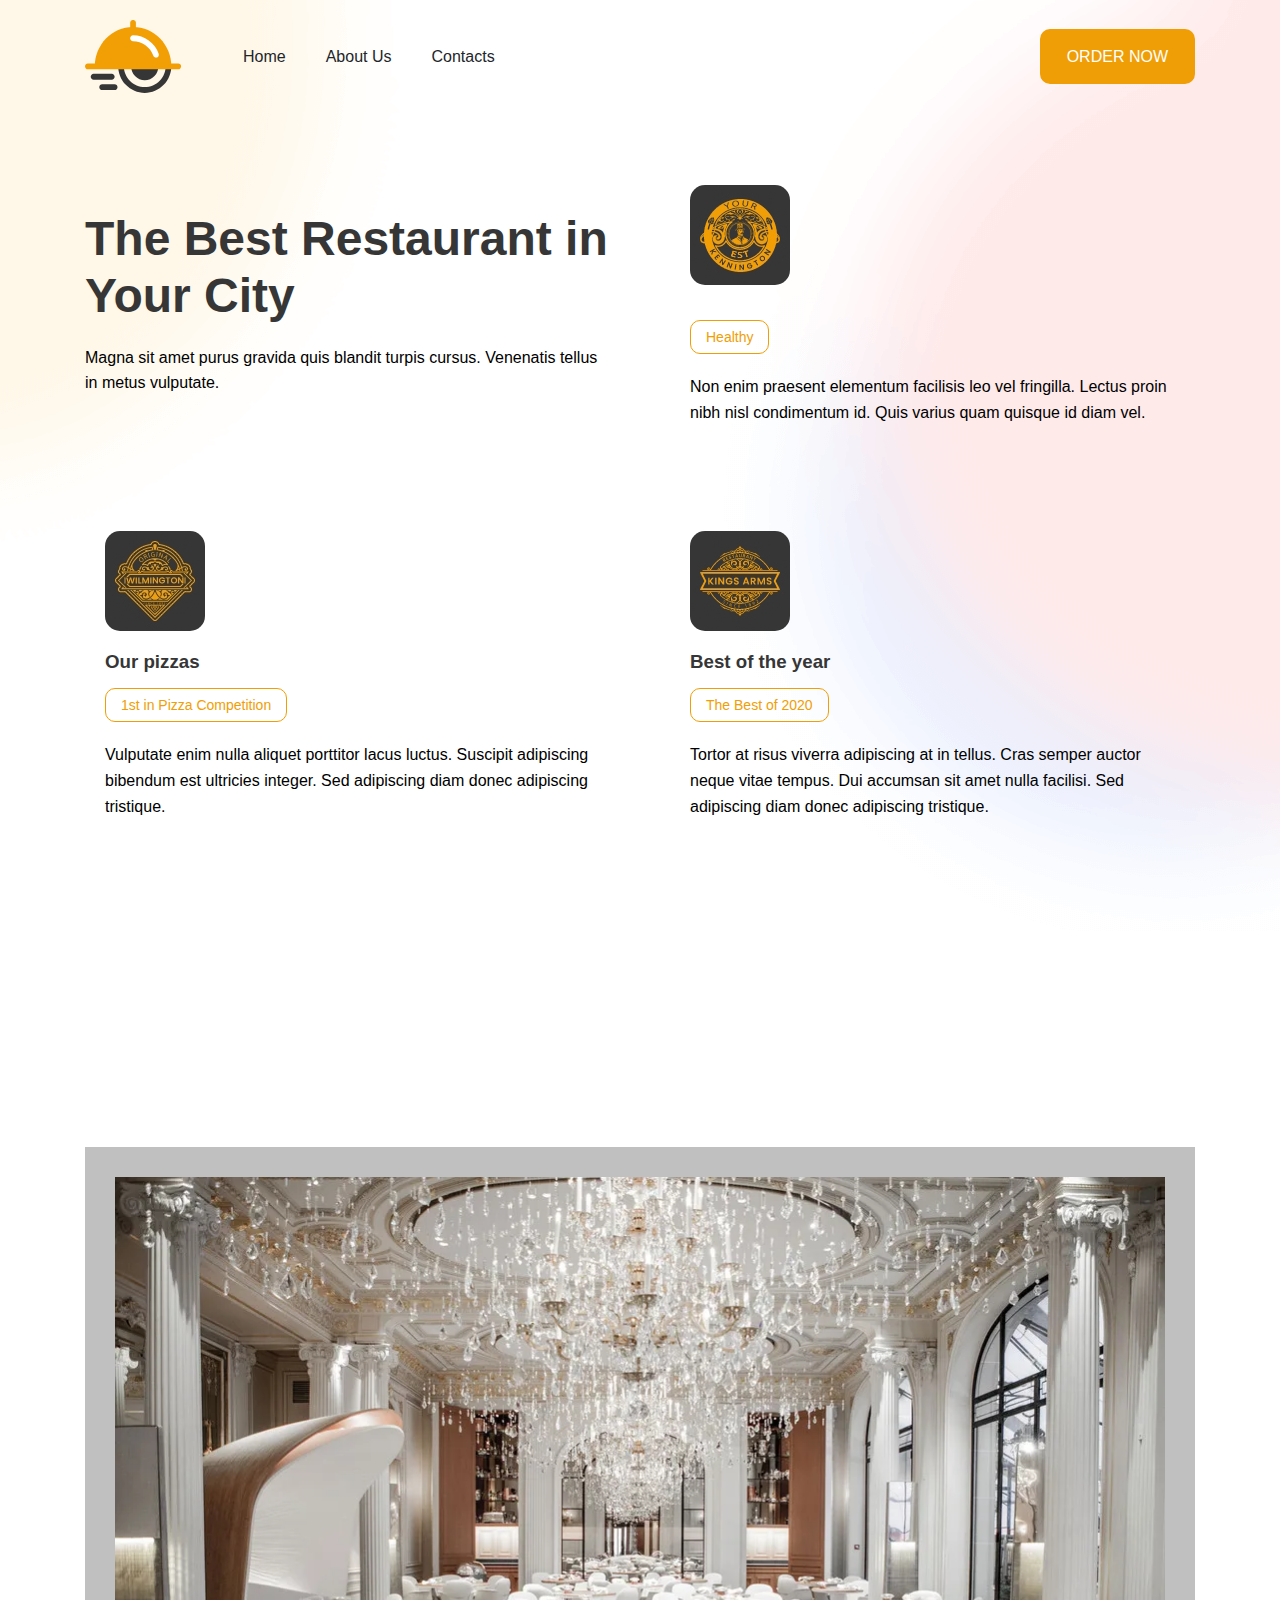
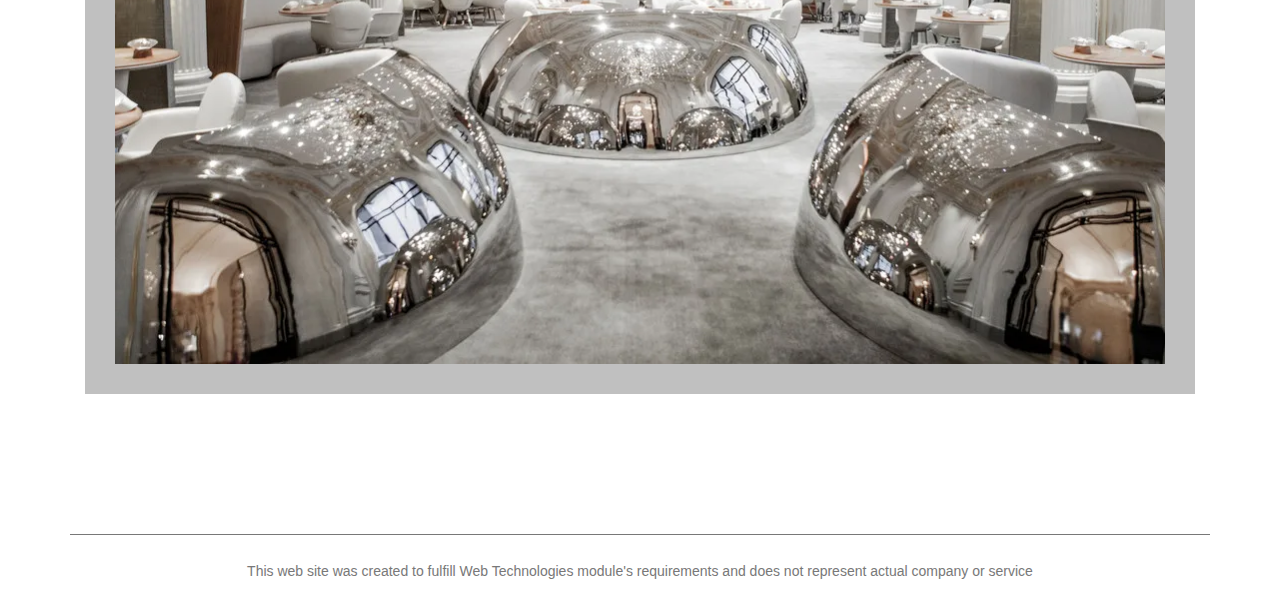
<file: aboutus.html>
<!DOCTYPE html>
<html lang="en">

<head>
    <title>About us</title>
    <link rel="stylesheet" href="style.css">
</head>

<body>
    <div class="loading-container" data-loading-container>
        <div class="loading-circle"></div>
    </div>

    <header class="header" data-header>
        <div class="container">

        <a href="index.html" class="logo">
            <img src="./images/favicon.svg" width="98" height="28" alt="burgeristan icon">
        </a>

        <nav class="navbar" data-navbar>
            <button class="nav-close-btn" aria-label="close menu" data-nav-toggler>
                <ion-icon name="close-outline" aria-hidden="true"></ion-icon>
            </button>

        <ul class="navbar-list">

          <li class="navbar-item">
            <a href="index.html" class="navbar-link">Home</a>
          </li>

          <li class="navbar-item">
            <a href="aboutus.html" class="navbar-link">About Us</a>
          </li>

          <li class="navbar-item">
            <a href="contacts.html" class="navbar-link">Contacts</a>
          </li>

        </ul>
      </nav>

      <div class="header-action">
        <a href="order.html" class="btn btn-primary has-after">Order Now</a>
      </div>

      <button class="nav-open-btn" aria-label="open menu" data-nav-toggler>
        <ion-icon name="menu-outline" aria-hidden="true"></ion-icon>
      </button>
    </header>

    <div class="for-filling"></div>

    <section class="section top-restaurant" aria-labelledby="top-restaurent-label">
        <div class="container">

          <ul class="grid-list">

            <li data-reveal="left">
              <h2 class="h2 section-title" id="top-restaurent-label">
                The Best Restaurant in Your City
              </h2>

              <p class="section-text">
                Magna sit amet purus gravida quis blandit turpis cursus. Venenatis tellus in metus vulputate.
              </p>
            </li>

            <li data-reveal="right">
              <div class="restaurant-card">

                <div class="card-icon">
                  <img src="./images/rest-1.jpg" width="100" height="100" loading="lazy" class="w-100">
                </div>

                <h3 class="h5 card-title"></h3>

                <div class="card-meta-wrapper">
                  <a href="#" class="card-meta">Healthy</a>
                </div>

                <p class="card-text">
                  Non enim praesent elementum facilisis leo vel fringilla. Lectus proin nibh nisl condimentum id. Quis
                  varius quam quisque id diam vel.
                </p>

              </div>
            </li>

            <li data-reveal="left">
              <div class="restaurant-card">
                <div class="card-icon">
                  <img src="./images/rest-2.jpg" width="100" height="100" loading="lazy" alt="The Wilmington"
                    class="w-100">
                </div>

                <h3 class="h5 card-title">Our pizzas</h3>

                <div class="card-meta-wrapper">
                  <a href="#" class="card-meta">1st in Pizza Competition</a>
                </div>

                <p class="card-text">
                  Vulputate enim nulla aliquet porttitor lacus luctus. Suscipit adipiscing bibendum est ultricies
                  integer. Sed adipiscing diam donec adipiscing tristique.
                </p>

              </div>
            </li>

            <li data-reveal="right">
              <div class="restaurant-card">

                <div class="card-icon">
                  <img src="./images/rest-3.jpg" width="100" height="100" loading="lazy" alt="Kings Arms"
                    class="w-100">
                </div>

                <h3 class="h5 card-title">Best of the year</h3>

                <div class="card-meta-wrapper">
                  <a href="#" class="card-meta">The Best of 2020</a>
                </div>

                <p class="card-text">
                  Tortor at risus viverra adipiscing at in tellus. Cras semper auctor neque vitae tempus. Dui accumsan
                  sit amet nulla facilisi. Sed adipiscing diam donec adipiscing tristique.
                </p>

              </div>
            </li>

          </ul>
        </div>
    </section>

    <section class="section galley" aria-label="galley">
        <div class="container">
          <h2 class="h2 section-title" data-reveal>Our restaurant</h2>

          <div id="image-gallery">
            <img id="current-image" src="./images/image2.webp" alt="Image">
          </div>

        </div>
    </section>

    <footer class="footer">
        <div class="container footer-top"></div>
        <div class="footer-bottom">
            This web site was created to fulfill Web Technologies module's requirements and does not represent actual company or service
        </div>
    </footer>

    <script src="script.js"></script>

</body>
</html>
</file>
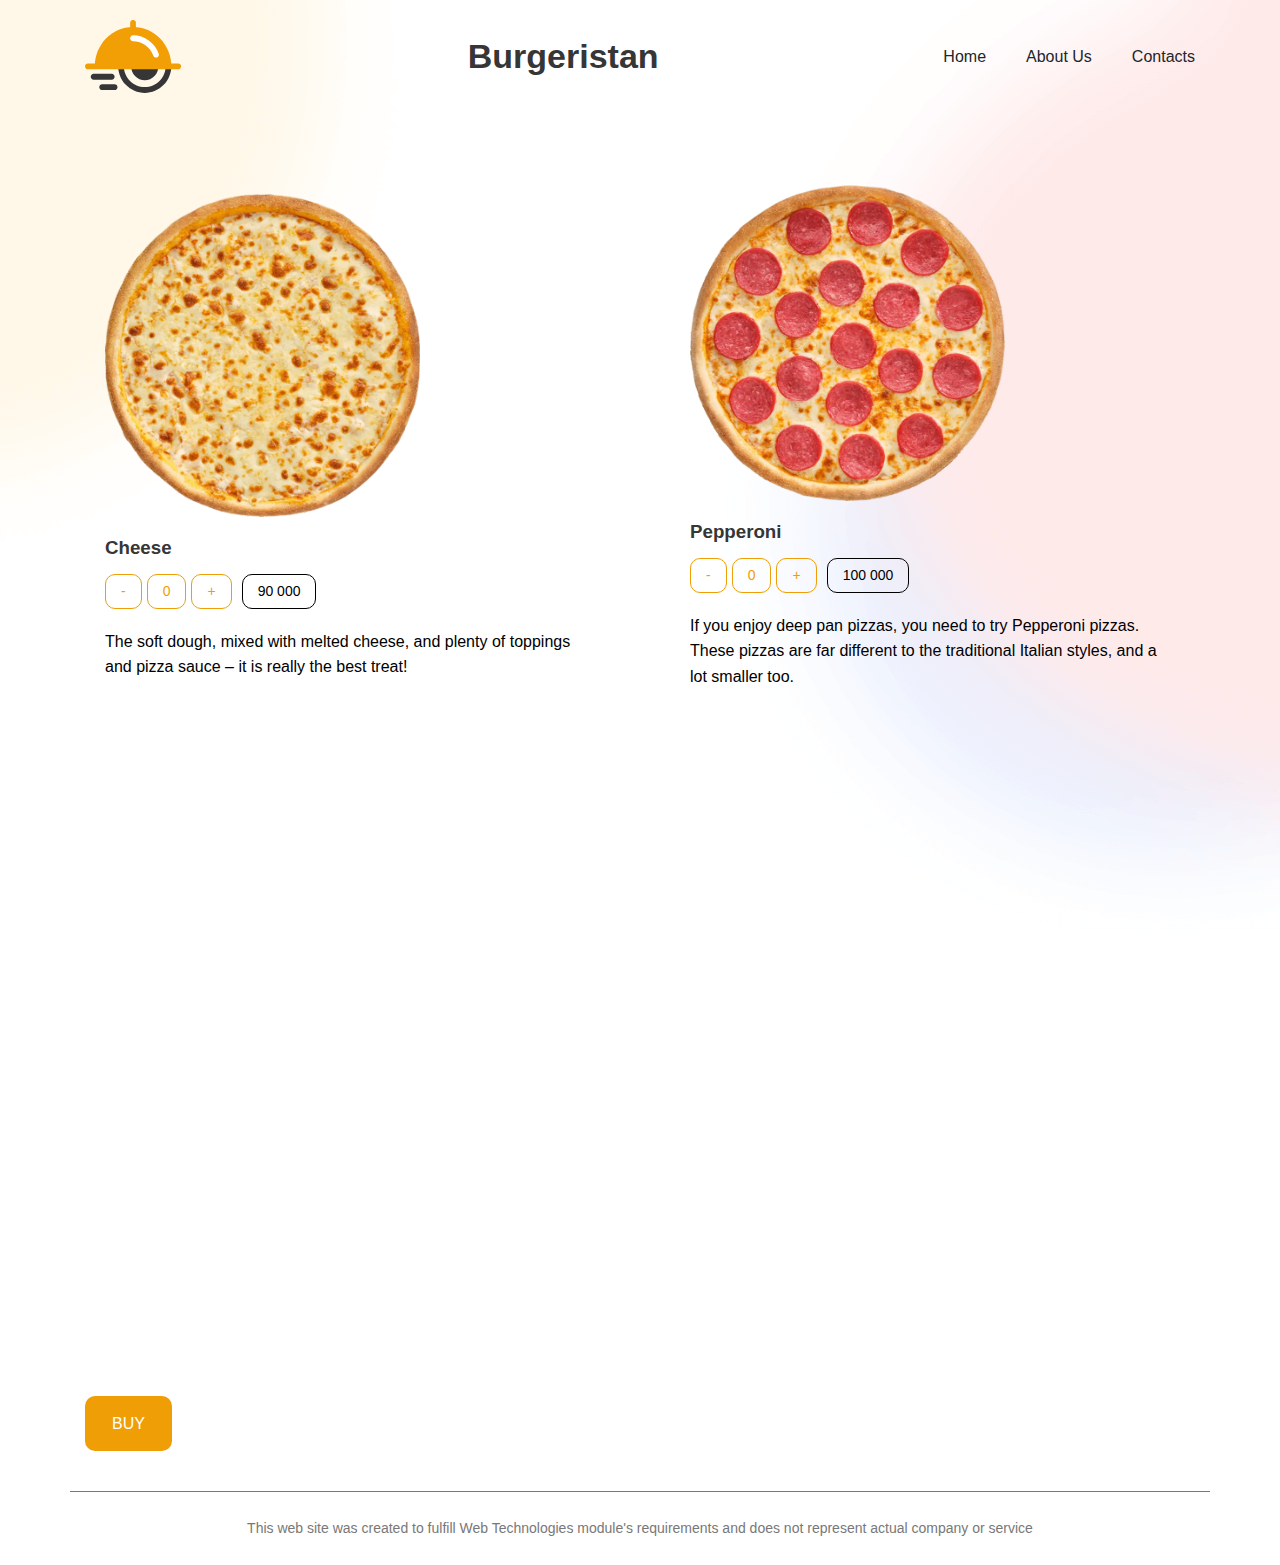
<file: order.html>
<!DOCTYPE html>
<html lang="en">

<head>
    <title>Ordering</title>
    <link rel="stylesheet" href="style.css">
</head>

<body>
    <div class="loading-container" data-loading-container>
        <div class="loading-circle"></div>
    </div>

    <header class="header" data-header>
        <div class="container">

        <a href="index.html" class="logo">
            <img src="./images/favicon.svg" width="98" height="28" alt="burgeristan icon">
        </a>

        <p class="h3 card-title">Burgeristan</p>

        <nav class="navbar" data-navbar>
            <button class="nav-close-btn" aria-label="close menu" data-nav-toggler>
                <ion-icon name="close-outline" aria-hidden="true"></ion-icon>
            </button>

            <ul class="navbar-list">

            <li class="navbar-item">
                <a href="index.html" class="navbar-link">Home</a>
            </li>

            <li class="navbar-item">
                <a href="aboutus.html" class="navbar-link">About Us</a>
            </li>

            <li class="navbar-item">
                <a href="contacts.html" class="navbar-link">Contacts</a>
            </li>

            </ul>
        </nav>

        <button class="nav-open-btn" aria-label="open menu" data-nav-toggler>
            <ion-icon name="menu-outline" aria-hidden="true"></ion-icon>
        </button>
    </header>

    <div class="for-filling"></div>

    <section class="section top-restaurant" aria-labelledby="top-restaurent-label">
        <div class="container">
            <ul class="grid-list">
                <li data-reveal="left">
                    <div class="restaurant-card">
                    <div class="card-icon2">
                        <img src="./images/cheese.webp" width="100%" height="100%" loading="lazy" alt="Cheese pizza">
                    </div>
  
                    <h3 class="h5 card-title">Cheese</h3>
  
                    <div class="card-meta-wrapper">
                        <button class="card-meta" onclick="decrement1()">-</button>
                        <p class="card-meta" id="counter1">0</p>
                        <button class="card-meta" onclick="increment1()">+</button>
                        <br><br>
                        <p class="card-meta-quantity">90 000</p>
                    </div>

                    <p class="card-text">
                        The soft dough, mixed with melted cheese, and plenty of toppings and pizza sauce – it is really the best treat! 
                    </p>

                    </div>
                </li>

                <li data-reveal="right">
                    <div class="restaurant-card">
                        <div class="card-icon2">
                            <img src="./images/pepperoni.webp" width="100%" height="100%" loading="lazy" alt="Pepperoni pizza">
                        </div>
      
                        <h3 class="h5 card-title">Pepperoni</h3>
      
                        <div class="card-meta-wrapper">
                            <button class="card-meta" onclick="decrement2()">-</button>
                            <p class="card-meta" id="counter2">0</p>
                            <button class="card-meta" onclick="increment2()">+</button>
                            <br><br>
                            <p class="card-meta-quantity">100 000</p>
                        </div>
    
                        <p class="card-text">
                            If you enjoy deep pan pizzas, you need to try Pepperoni pizzas. These pizzas are far different to the traditional Italian styles, and a lot smaller too.
                        </p>
      
                    </div>
                </li>

                <li data-reveal="left">
                    <div class="restaurant-card">
                    <div class="card-icon2">
                        <img src="./images/combo.webp" width="100%" height="100%" loading="lazy" alt="Combo pizza">
                    </div>
  
                    <h3 class="h5 card-title">Combo</h3>
  
                    <div class="card-meta-wrapper">
                        <button class="card-meta" onclick="decrement3()">-</button>
                        <p class="card-meta" id="counter3">0</p>
                        <button class="card-meta" onclick="increment3()">+</button>
                        <br><br>
                        <p class="card-meta-quantity">69 000</p>
                    </div>

                    <p class="card-text">
                        Another type of pizza that is typically served as a slice, rather than as a whole pizza is the Combo-style pizza
                    </p>
                    </div>
                </li>

                <li data-reveal="right">
                    <div class="restaurant-card">
                    <div class="card-icon2">
                        <img src="./images/lazzat.webp" width="100%" height="100%" loading="lazy" alt="Lazzat pizza">
                    </div>
  
                    <h3 class="h5 card-title">Lazzat</h3>
  
                    <div class="card-meta-wrapper">
                        <button class="card-meta" onclick="decrement4()">-</button>
                        <p class="card-meta" id="counter4">0</p>
                        <button class="card-meta" onclick="increment4()">+</button>
                        <br><br>
                        <p class="card-meta-quantity">89 000</p>
                    </div>

                    <p class="card-text">
                        At first glance you may look at Lazzat pizza and assume that it is the same as Italian pizza. </p>
                    </div>
                </li>
            </ul>
        </div>
    </section>

    <div class="container">
        <ul class="navbar-list">
            <li class="navbar-item">
                <div class="header-action">
                    <button class="btn btn-primary has-after" onclick="buying()">Buy</button>
                </div>
            </li>

            <li class="navbar-item">
                <h1 id="displaytext"></h1>
            </li>
        </ul>
    </div>

    <footer class="footer">
        <div class="container footer-top"></div>
        <div class="footer-bottom">
            This web site was created to fulfill Web Technologies module's requirements and does not represent actual company or service
        </div>
    </footer>

    <script src="script.js"></script>
</body>
</html>
</file>
<file: style.css>
:root {
  --sonic-silver: hsl(0, 0%, 47%);
  --eerie-black: hsl(210, 11%, 15%);
  --light-gray: hsl(0, 0%, 83%);
  --davys-gray: hsl(0, 0%, 30%);
  --marigold: hsl(39, 96%, 48%);
  --platinum: hsl(0, 0%, 90%);
  --white: hsl(0, 0%, 100%);
  --black: hsl(0, 0%, 0%);
  --jet: hsl(0, 0%, 21%);
  --ff-poppins: "Poppins", sans-serif;

  --fs-1: 7rem;
  --fs-2: 4.2rem;
  --fs-3: 3.8rem;
  --fs-4: 3.6rem;
  --fs-5: 3.4rem;
  --fs-6: 3.2rem;
  --fs-7: 3rem;
  --fs-8: 2.4rem;
  --fs-9: 2rem;
  --fs-10: 1.8rem;
  --fs-11: 1.4rem;
  --fs-12: 1.2rem;
  
  --fw-500: 500;
  --fw-700: 700;

  /**
   * spacing
   */

  --section-padding: 100px;

  /**
   * border radius
   */

  --radius-circle: 50%;
  --radius-20: 20px;
  --radius-15: 15px;
  --radius-10: 10px;

  /**
   * box shadow
   */

  --shadow-1: 0 0 30px 4px hsla(0, 0%, 0%, 0.05);
  --shadow-2: -1px 15px 26px -4px hsla(0, 5%, 61%, 0.15);

  /**
   * transition
   */

  --transition-1: 0.25s ease;
  --transition-2: 0.5s ease;
  --cubic-out: cubic-bezier(0.33, 0.85, 0.4, 0.96);

}

*,
*::before,
*::after {
  margin: 0;
  padding: 0;
  box-sizing: border-box;
}

li { list-style: none; }

a,
img,
span,
input,
button,
ion-icon { display: block; }

a {
  color: inherit;
  text-decoration: none;
}

img { height: auto; }

input,
button {
  background: none;
  border: none;
  font: inherit;
}

input { width: 100%; }

button { cursor: pointer; }

ion-icon { pointer-events: none; }

address { font-style: normal; }

html {
  font-family: var(--ff-poppins);
  font-size: 10px;
  scroll-behavior: smooth;
}

body{
    background-image: url('images/hero-bg.png');
    background-repeat: no-repeat;
    font-size: 1.6rem;
    line-height: 1.6;
    overflow: hidden;
}

body.loaded {
  overflow-x: hidden;
  overflow-y: visible;
}

:focus-visible { outline-offset: 4px; }

::-webkit-scrollbar { width: 10px; }

::-webkit-scrollbar-track { background-color: hsl(0, 0%, 98%); }

::-webkit-scrollbar-thumb { background-color: hsl(0, 0%, 80%); }

::-webkit-scrollbar-thumb:hover { background-color: hsl(0, 0%, 70%); }

.container { padding-inline: 15px; }

.section { padding-block: var(--section-padding); }

.h1,
.h2,
.h3,
.h4,
.h5 {
  color: var(--jet);
  font-weight: var(--fw-700);
  line-height: 1.2;
}

.h1,
.h2 { font-size: var(--fs-2); }

.h3 { font-size: var(--fs-5); }

.h4 { font-size: var(--fs-6); }

.has-bg-image {
  background-repeat: no-repeat;
  background-size: cover;
  background-position: center;
}

.has-before,
.has-after {
  position: relative;
  z-index: 1;
}

.has-before::before,
.has-after::after {
  position: absolute;
  content: "";
}

.btn {
  padding: 13px 25px;
  display: flex;
  align-items: center;
  gap: 5px;
  max-width: max-content;
  background-color: var(--marigold);
  color: var(--white);
  text-transform: uppercase;
  border-radius: var(--radius-10);
  border: 2px solid var(--marigold);
  transition: var(--transition-1);
  overflow: hidden;
}

.btn::after {
  inset: -35px -20px;
  transform: skewY(25deg) translateY(-130px);
  transition: var(--transition-1);
  z-index: -1;
}

.btn:is(:hover, :focus-visible)::after { transform: skewY(25deg) translateY(0); }

.btn-primary::after { background-color: var(--white); }

.btn-primary:is(:hover, :focus-visible) { color: var(--marigold); }

.btn-secondary {
  background-color: var(--white);
  color: var(--marigold);
}

.btn-secondary::after { background-color: var(--marigold); }

.btn-secondary:is(:hover, :focus-visible) { color: var(--white); }

.w-100 { width: 100%; }

.section-title { margin-block-end: 20px; }

.grid-list {
  display: grid;
  gap: 60px;
}

.img-holder {
  aspect-ratio: var(--width) / var(--height);
  background-color: var(--light-gray);
  overflow: hidden;
}

.img-cover {
  width: 100%;
  height: 100%;
  object-fit: cover;
}

[data-reveal] {
  opacity: 0;
  transform: translateY(20px);
  transition: var(--transition-2);
}

[data-reveal="left"] { transform: translateX(-20px); }

[data-reveal="right"] { transform: translateX(20px); }

[data-reveal].revealed {
  opacity: 1;
  transform: translate(0);
}


#image-gallery { 
  margin: 0 auto;
  border: 30px solid silver;

}

#current-image { 
  width: 100%;
}


/*-----------------------------------*\
  #LOADING
\*-----------------------------------*/

.loading-container {
  position: fixed;
  top: 0;
  left: 0;
  width: 100%;
  height: 100vh;
  background-color: var(--white);
  display: grid;
  place-items: center;
  transition: var(--transition-1);
  z-index: 6;
}

.loading-container.loaded {
  opacity: 0;
  visibility: hidden;
}

.loading-circle {
  width: 50px;
  height: 50px;
  border: 5px solid var(--platinum);
  border-block-start-color: var(--marigold);
  border-radius: var(--radius-circle);
  animation: loading 0.5s linear infinite;
}

@keyframes loading {
  0% { transform: rotate(0); }
  100% { transform: rotate(1turn); }
}

.loading-container.loaded .loading-circle {
  animation-iteration-count: 1;
}


.for-filling{
    height: 60px;
}


/*-----------------------------------*\
  #HEADER
\*-----------------------------------*/

.overlay,
.header .btn { display: none; }

.header {
  position: absolute;
  top: 0;
  left: 0;
  width: 100%;
  padding-block: 20px;
  z-index: 4;
}

.contacts-header{
    margin-bottom: 120px;
}

.header.active {
  position: fixed;
  background-color: var(--white);
  box-shadow: var(--shadow-2);
  animation: slideIn 0.5s ease forwards;
}

/* @keyframes slideIn {
  0% { transform: translateY(-100%); }
  100% { transform: translateY(0); }
} */

.header .container {
  display: flex;
  justify-content: space-between;
  align-items: center;
  gap: 15px;
}

.header-action { margin-inline-start: auto; }

.cart-btn,
.nav-open-btn {
  padding: 12px;
  color: var(--marigold);
}

.cart-btn { font-size: 1.8rem; }

.nav-open-btn { font-size: 2.2rem; }

.navbar {
  position: fixed;
  top: 0;
  left: -100%;
  width: 100%;
  height: 100vh;
  background-color: var(--white);
  padding: 50px 40px;
  visibility: hidden;
  transition: 0.35s var(--cubic-out);
  z-index: 2;
}

.navbar.active {
  transform: translateX(100%);
  visibility: visible;
  transition-duration: 0.5s;
}

.nav-close-btn {
  position: absolute;
  top: 20px;
  right: 20px;
  color: var(--davys-gray);
  font-size: 2.8rem;
  border: 2px solid var(--light-gray);
  border-radius: var(--radius-circle);
  padding: 2px;
}

.nav-close-btn ion-icon { --ionicon-stroke-width: 35px; }

.navbar .logo { margin-block-end: 30px; }

.navbar-item { border-block-end: 1px solid var(--light-gray); }

.navbar-link {
  color: var(--eerie-black);
  padding-block: 12px;
}

.navbar-link:is(:hover, :focus-visible) { color: var(--jet); }

.container{
    align-items: center;
}

.hero { padding-block-start: calc(var(--section-padding) + 5px); }

.hero .container {
  display: grid;
  gap: 80px;
}

.hero-text { margin-block: 8px 40px; }

.hero .shape { display: none; }





/*-----------------------------------*\
  #INSTRUCTION
\*-----------------------------------*/

.instruction {
  padding-block-start: 0;
  text-align: center;
}

.instruction .section-text { margin-block-end: 60px; }

.instruction .card-title { margin-block: 25px; }

.instruction .card-title .span {
  display: inline-block;
  color: var(--light-gray);
  font-size: var(--fs-4);
  line-height: 1;
}





/*-----------------------------------*\
  #TOP RESTAURANT
\*-----------------------------------*/

.restaurant-card { padding: 20px; }

.restaurant-card .card-icon {
  width: 100px;
  border-radius: var(--radius-15);
  overflow: hidden;
  margin-block-end: 20px;
}

.card-icon2{
  width: 65%;
  border-radius: var(--radius-15);
  overflow: hidden;
  margin-block-end: 20px;
}

.restaurant-card { margin-block-start: 5px; }

.restaurant-card .card-meta-wrapper {
  display: flex;
  flex-wrap: wrap;
  gap: 5px;
}

.restaurant-card .card-meta {
  color: var(--marigold);
  font-size: var(--fs-11);
  border: 1px solid;
  padding: 5px 15px;
  border-radius: var(--radius-10);
  margin-block: 15px 20px;
  transition: var(--transition-1);
}

.restaurant-card .card-meta:is(:hover, :focus-visible) {
  background-color: var(--marigold);
  color: var(--white);
}

.card-meta-quantity{
  font-size: var(--fs-11);
  border: 1px solid;
  padding: 5px 15px;
  border-radius: var(--radius-10);
  margin-block: 15px 20px;
  transition: var(--transition-1);
  display: flex;
  flex-wrap: wrap;
  gap: 5px;
}

.card-meta-quantity:is(:hover, :focus-visible){
  background-color: var(--marigold);
  color: black;
}

.top-restaurant .btn {
  margin-inline: auto;
  margin-block-start: 40px;
}


.container2{
  text-align: center;
  align-items: center;
}


/*-----------------------------------*\
  #CTA
\*-----------------------------------*/

.cta .container {
  display: grid;
  gap: 60px;
}

.cta .section-text { margin-block: 20px 30px; }

.stats .section-title { margin-block-end: 0; }

.stats-item {
  background-color: var(--white);
  padding: 40px;
  box-shadow: var(--shadow-1);
  border-radius: var(--radius-10);
  text-align: center;
}

.stats-item .span {
  color: var(--marigold);
  font-size: var(--fs-1);
  font-weight: var(--fw-700);
  line-height: 1;
}





/*-----------------------------------*\
  #TESTIMONIALS
\*-----------------------------------*/

.testi .container {
  display: grid;
  gap: 80px;
}

.testi-text {
  font-size: var(--fs-10);
  margin-block: 25px 20px;
}

.testi .wrapper {
  display: flex;
  align-items: center;
  gap: 20px;
}

.testi .author-title {
  color: var(--jet);
  font-size: var(--fs-10);
  font-weight: var(--fw-500);
  margin-block-end: 5px;
}




.gallery {
  background-color: var(--jet);
  overflow-x: hidden;
}

.galley .section-title {
  text-align: center;
  margin-block-end: 50px;
}

.partnership-card { position: relative; }

.partnership-card .card-banner {
  outline: 7px solid var(--marigold);
  border-radius: var(--radius-20);
  margin: 7px;
}

.partnership-card .card-title {
  color: var(--white);
  margin-block-end: 10px;
}

.partnership-card .card-content {
  position: absolute;
  bottom: -20px;
  left: 20px;
}





/*-----------------------------------*\
  #NEWSLETTER
\*-----------------------------------*/

.newsletter .container {
  display: grid;
  gap: 40px;
}

.newsletter .section-title { margin-block-end: 30px; }

.newsletter .input-field {
  background-color: var(--white);
  padding: 15px 30px;
  border-radius: var(--radius-10);
  box-shadow: var(--shadow-2);
  margin-block-end: 20px;
  outline: none;
}

.newsletter .input-field:focus { box-shadow: inset 0 0 0 2px var(--marigold); }

.newsletter .btn ion-icon { --ionicon-stroke-width: 50px; }


.footer .section-title{
    margin-block-start: 35px;
}

.footer-list-title {
  margin-block-end: 25px;
}

.footer-link,
.address {
  display: flex;
  align-items: center;
  gap: 10px;
  transition: var(--transition-1);
  padding-block: 10px;
}

.footer-link ion-icon { font-size: 1.8rem; }

.address { border-block-end: 1px solid var(--sonic-silver); }

.footer-link:is(:hover, :focus-visible) { color: var(--marigold); }

.address ion-icon { flex-shrink: 0; }

.social-list {
  display: flex;
  gap: 20px;
  padding-block-start: 40px;
}

.social-link {
  font-size: 2rem;
  border: 1px solid;
  padding: 10px;
  border-radius: var(--radius-circle);
  transition: var(--transition-1);
}

.social-link:is(:hover, :focus-visible) {
  background-color: var(--marigold);
  border-color: var(--marigold);
}

.footer-top {
  padding-block-end: 40px;
  border-block-end: 1px solid var(--sonic-silver);
}

.footer-bottom {
  padding-block: 25px;
  text-align: center;
  color: var(--sonic-silver);
  font-size: var(--fs-11);
}

.add-bottom{
    margin-bottom: 20px;
}

@media (min-width: 575px) {

  :root {

    --fs-6: 4.2rem;

  }

  .container {
    max-width: 550px;
    width: 100%;
    margin-inline: auto;
  }

  .h1 { --fs-2: 6rem; }

  .h2 { --fs-2: 4.8rem; }

  .hero-banner { position: relative; }

  .hero .shape {
    display: block;
    position: absolute;
    box-shadow: var(--shadow-2);
    border-radius: var(--radius-20);
  }

  .hero .shape-1 {
    left: 0;
    bottom: 60px;
  }

  .hero .shape-2 {
    top: 60px;
    right: -10px;
  }

  .instruction-card .card-banner {
    max-width: max-content;
    margin-inline: auto;
  }

  .stats-item {
    display: flex;
    justify-content: center;
    align-items: center;
    gap: 20px;
  }

}

@media (min-width: 768px) {
  .container { max-width: 720px; }

  .grid-list { grid-template-columns: 1fr 1fr; }

  .navbar {
    max-width: 428px;
    left: -430px;
  }

  .overlay {
    display: block;
    position: fixed;
    top: 0;
    left: 0;
    width: 100%;
    height: 100vh;
    background-color: var(--black);
    z-index: 1;
    opacity: 0;
    transition: var(--transition-1);
    visibility: hidden;
  }

  .overlay.active {
    visibility: visible;
    opacity: 0.7;
  }



  /**
   * TOP RESTAURANT, STATS
   */

  :is(.top-restaurant, .stats) .grid-list { align-items: center; }

}





/**
 * responsive for large than 992px screen
 */

@media (min-width: 992px) {

  /**
   * REUSED STYLE
   */

  .container { max-width: 960px; }

  

  /**
   * HERO
   */

  .hero .container {
    grid-template-columns: 1fr 1fr;
    align-items: center;
    gap: 30px;
  }

  .hero .shape-1 { bottom: 30px; }

  .hero .shape-2 {
    top: 80px;
    right: -40px;
  }



  /**
   * INSTRUCTION
   */

  .instruction .section-text {
    max-width: 60ch;
    margin-inline: auto;
  }

  .instruction .grid-list {
    grid-template-columns: repeat(3, 1fr);
    gap: 24px;
  }



  /**
   * CTA, TESTIMONIALS, NEWSLETTER
   */
  
  :is(.cta, .testi, .newsletter) .container {
    grid-template-columns: 1fr 1fr;
    align-items: center;
  }



  /**
   * FOOTER
   */

  .footer-top { grid-template-columns: 1fr 0.5fr 1fr; }

}





/**
 * responsive for large than 1200px screen
 */

@media (min-width: 1200px) {

  /**
   * CUSTOM PROPERTY
   */

  :root {

    /**
     * typography
     */

    --fs-6: 4.8rem;

  }



  /**
   * REUSED STYLE
   */

  .container { max-width: 1140px; }



  /** 
   * HEADER
   */

  .navbar,
  .navbar.active {
    all: unset;
    display: block;
  }

  .nav-open-btn,
  .nav-close-btn,
  .navbar .logo,
  .overlay { display: none; }

  .navbar-item { border-block-end: none; }

  .navbar-list {
    display: flex;
    gap: 40px;
  }

  .header .container { gap: 60px; }

  .navbar-link { transition: var(--transition-1); }

  .navbar-link:is(:hover, :focus-visible) { color: var(--marigold); }

  .header .btn-primary { display: block; }

  .header-action {
    display: flex;
    align-items: center;
    gap: 15px;
  }

  .cart-btn {
    background-color: white;
    border-radius: var(--radius-10);
  }



  /**
   * STATS
   */

  .stats .grid-list {
    grid-template-columns: repeat(4, 1fr);
    gap: 20px;
  }

  .stats-item .span { --fs-1: 4.8rem; }

}
</file>
